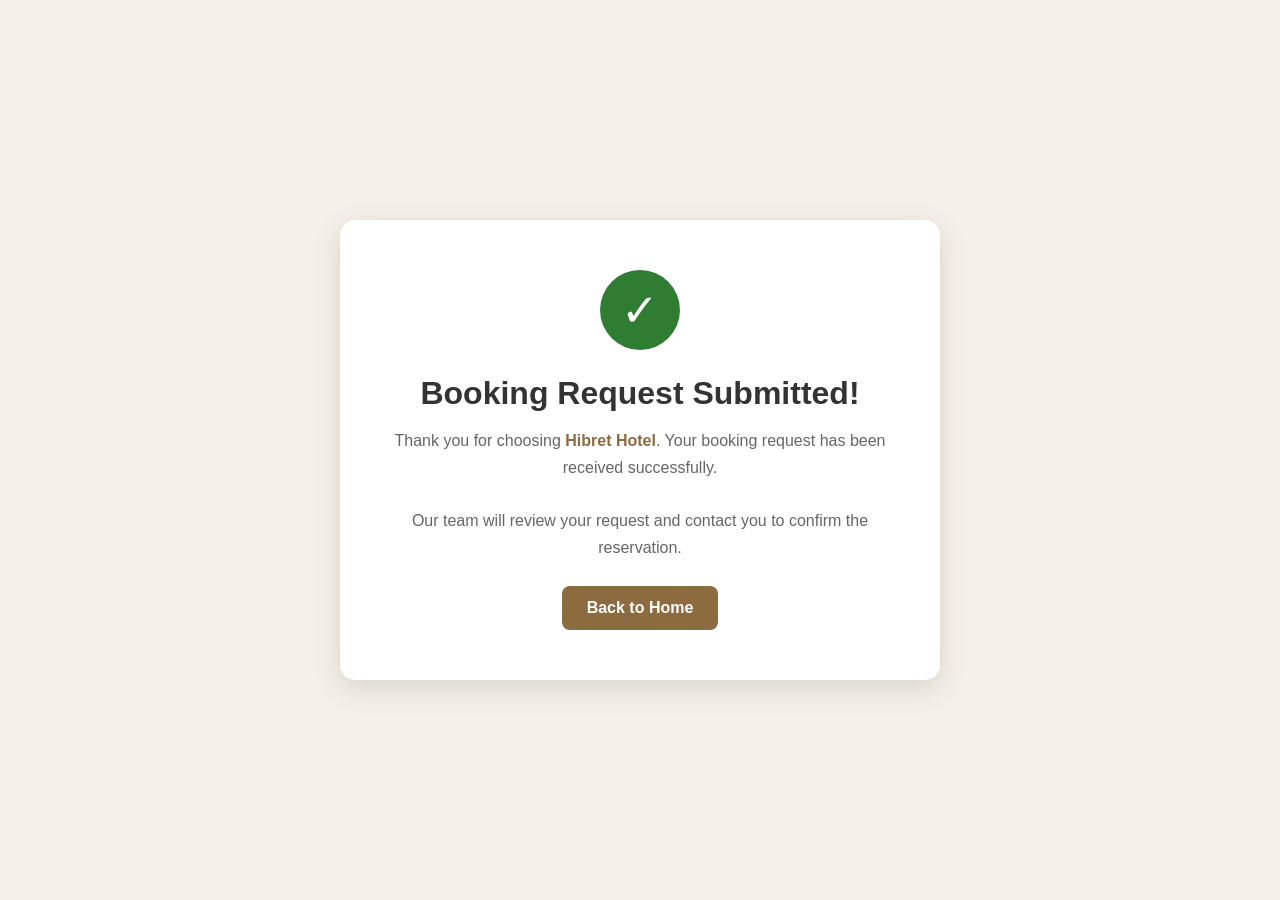
<file: success.html>
<!DOCTYPE html>
<html lang="en">
<head>
    <meta charset="UTF-8">
    <meta name="viewport" content="width=device-width, initial-scale=1.0">

    <title>Booking Confirmed | Hibret Hotel</title>

    <style>
        * {
            box-sizing: border-box;
            margin: 0;
            padding: 0;
        }

        body {
            font-family: Arial, sans-serif;
            background: #f5f1e8;
            min-height: 100vh;
            display: flex;
            justify-content: center;
            align-items: center;
            padding: 20px;
        }

        .success-container {
            background: white;
            max-width: 600px;
            width: 100%;
            padding: 50px 30px;
            border-radius: 15px;
            text-align: center;
            box-shadow: 0 8px 30px rgba(0, 0, 0, 0.12);
        }

        .check {
            width: 80px;
            height: 80px;
            margin: 0 auto 25px;
            border-radius: 50%;
            background: #2e7d32;
            color: white;
            font-size: 45px;
            display: flex;
            justify-content: center;
            align-items: center;
        }

        h1 {
            color: #333;
            margin-bottom: 15px;
        }

        p {
            color: #666;
            line-height: 1.7;
            margin-bottom: 25px;
        }

        .hotel-name {
            font-weight: bold;
            color: #8b6b3f;
        }

        .home-button {
            display: inline-block;
            padding: 13px 25px;
            background: #8b6b3f;
            color: white;
            text-decoration: none;
            border-radius: 8px;
            font-weight: bold;
        }

        .home-button:hover {
            background: #6f542f;
        }
    </style>
</head>

<body>

    <div class="success-container">

        <div class="check">✓</div>

        <h1>Booking Request Submitted!</h1>

        <p>
            Thank you for choosing
            <span class="hotel-name">Hibret Hotel</span>.
            Your booking request has been received successfully.
        </p>

        <p>
            Our team will review your request and contact you
            to confirm the reservation.
        </p>

        <a href="index.html" class="home-button">
            Back to Home
        </a>

    </div>

</body>
</html>
</file>
